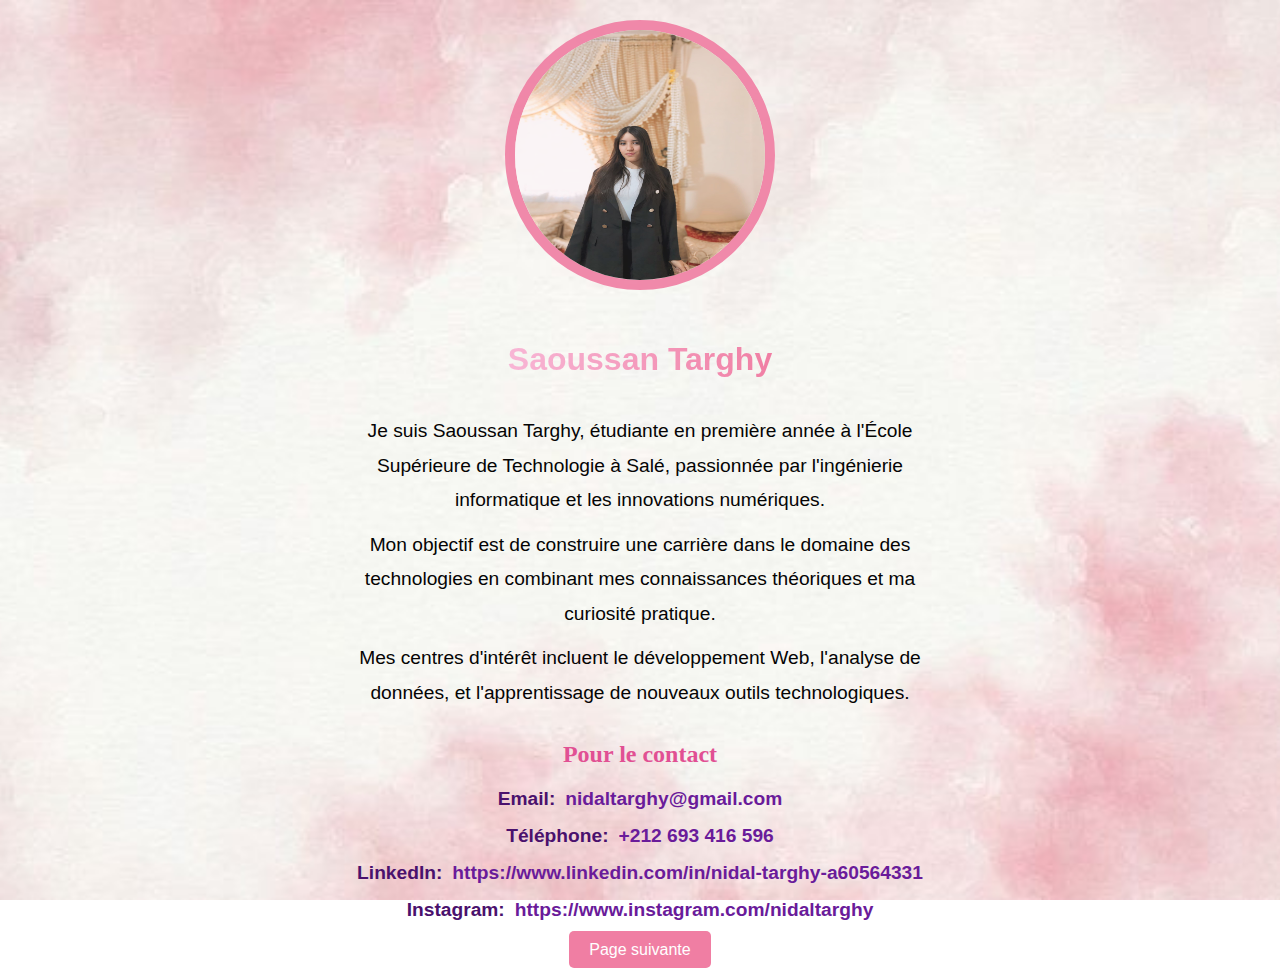
<file: index.html>
<!DOCTYPE html>
<html lang="fr">
<head>
    <meta charset="UTF-8">
    <meta name="viewport" content="width=device-width, initial-scale=1.0">
    <title>Portfolio - Accueil</title>
    <link rel="stylesheet" href="index.css">
</head>
<body>
    <div class="container">
        <header>
            <div class="photo">
                <img src="photo.jpg" alt="Photo de Nidal">
            </div>
            <div class="name">
                <h2>Saoussan Targhy</h2>
            </div>
        </header>
        <section class="content">
            <div class="text">
                <p>
                    Je suis Saoussan Targhy, étudiante en première année à l'École Supérieure de Technologie à Salé, 
                    passionnée par l'ingénierie informatique et les innovations numériques.
                </p>
                <p>
                    Mon objectif est de construire une carrière dans le domaine des technologies en combinant mes connaissances théoriques 
                    et ma curiosité pratique.
                </p>
                <p>
                    Mes centres d'intérêt incluent le développement Web, l'analyse de données, et l'apprentissage de nouveaux outils technologiques.
                </p>
            </div>
        </section>
        <footer>
            <h2>Pour le contact </h2>
            <div class="contact-info">
                <div class="info-item">
                    <span>Email:</span> <a href="mailto:nidaltarghy@gmail.com">nidaltarghy@gmail.com</a>
                </div>
                <div class="info-item">
                    <span>Téléphone:</span> <a href="tel:+212693416596">+212 693 416 596 </a>
                </div>
                <div class="info-item">
                    <span>LinkedIn:</span> <a href="https://www.linkedin.com/in/nidal-targhy-a60564331" target="_blank">https://www.linkedin.com/in/nidal-targhy-a60564331</a>
                </div>
                <div class="info-item">
                    <span>Instagram:</span> <a href="https://www.instagram.com/nidaltarghy" target="_blank">https://www.instagram.com/nidaltarghy</a>
                </div>
            </div>
            <a href="page2.html" class="contact">Page suivante</a>
        </footer>
    </div>
</body>
</html>
</file>
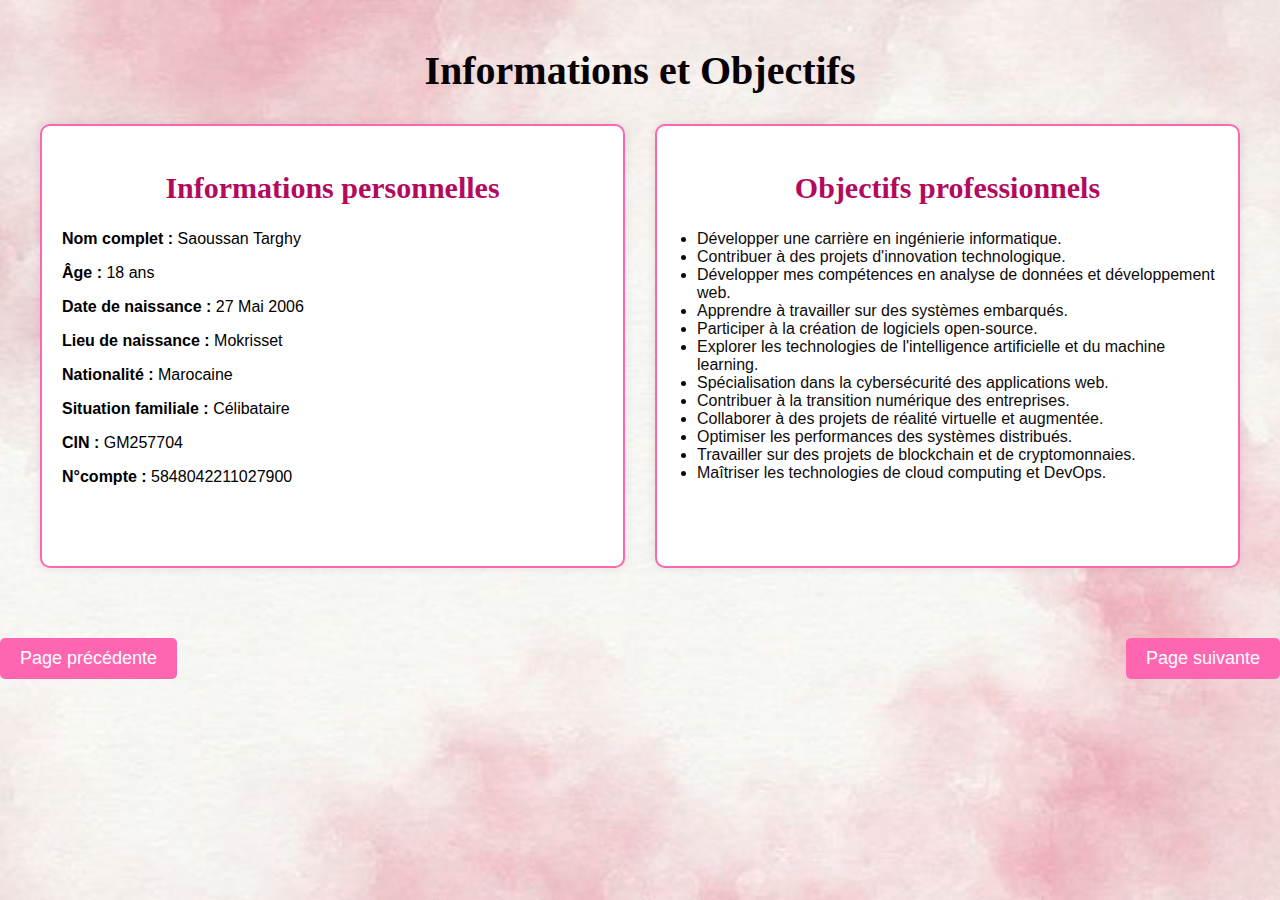
<file: page2.html>
<!DOCTYPE html>
<html lang="fr">
<head>
    <meta charset="UTF-8">
    <meta name="viewport" content="width=device-width, initial-scale=1.0">
    <title>Page 2 - Portfolio</title>
    <link rel="stylesheet" href="page2.css">
</head>
<body>

    <div class="container">
        <header>
            <h1>Informations et Objectifs</h1>
        </header>

        <div class="content-box">
            <!-- Boîte des informations personnelles -->
            <div class="info-box">
                <h2>Informations personnelles</h2>
                <p><strong>Nom complet :</strong> Saoussan Targhy</p>
                <p><strong>Âge :</strong> 18 ans</p>
                <p><strong>Date de naissance :</strong> 27 Mai 2006</p>
                <p><strong>Lieu de naissance :</strong> Mokrisset</p>
                <p><strong>Nationalité :</strong> Marocaine</p>
                <p><strong>Situation familiale :</strong> Célibataire</p>
                <p><strong>CIN :</strong> GM257704</p>
                <p><strong>N°compte :</strong> 5848042211027900</p>
            </div>

            <!-- Boîte des objectifs professionnels -->
            <div class="objectives-box">
                <h2>Objectifs professionnels</h2>
                <ul>
                    <li>Développer une carrière en ingénierie informatique.</li>
                    <li>Contribuer à des projets d'innovation technologique.</li>
                    <li>Développer mes compétences en analyse de données et développement web.</li>
                    <li>Apprendre à travailler sur des systèmes embarqués.</li>
                    <li>Participer à la création de logiciels open-source.</li>
                    <li>Explorer les technologies de l'intelligence artificielle et du machine learning.</li>
                    <li>Spécialisation dans la cybersécurité des applications web.</li>
                    <li>Contribuer à la transition numérique des entreprises.</li>
                    <li>Collaborer à des projets de réalité virtuelle et augmentée.</li>
                    <li>Optimiser les performances des systèmes distribués.</li>
                    <li>Travailler sur des projets de blockchain et de cryptomonnaies.</li>
                    <li>Maîtriser les technologies de cloud computing et DevOps.</li>
                </ul>
            </div>
        </div>
    </div>

    <!-- Boutons de navigation -->
    <div class="navigation">
        <a href="index.html" class="prev-button">Page précédente</a>
        <a href="page3.html" class="next-button">Page suivante</a>
    </div>

</body>
</html>
</file>
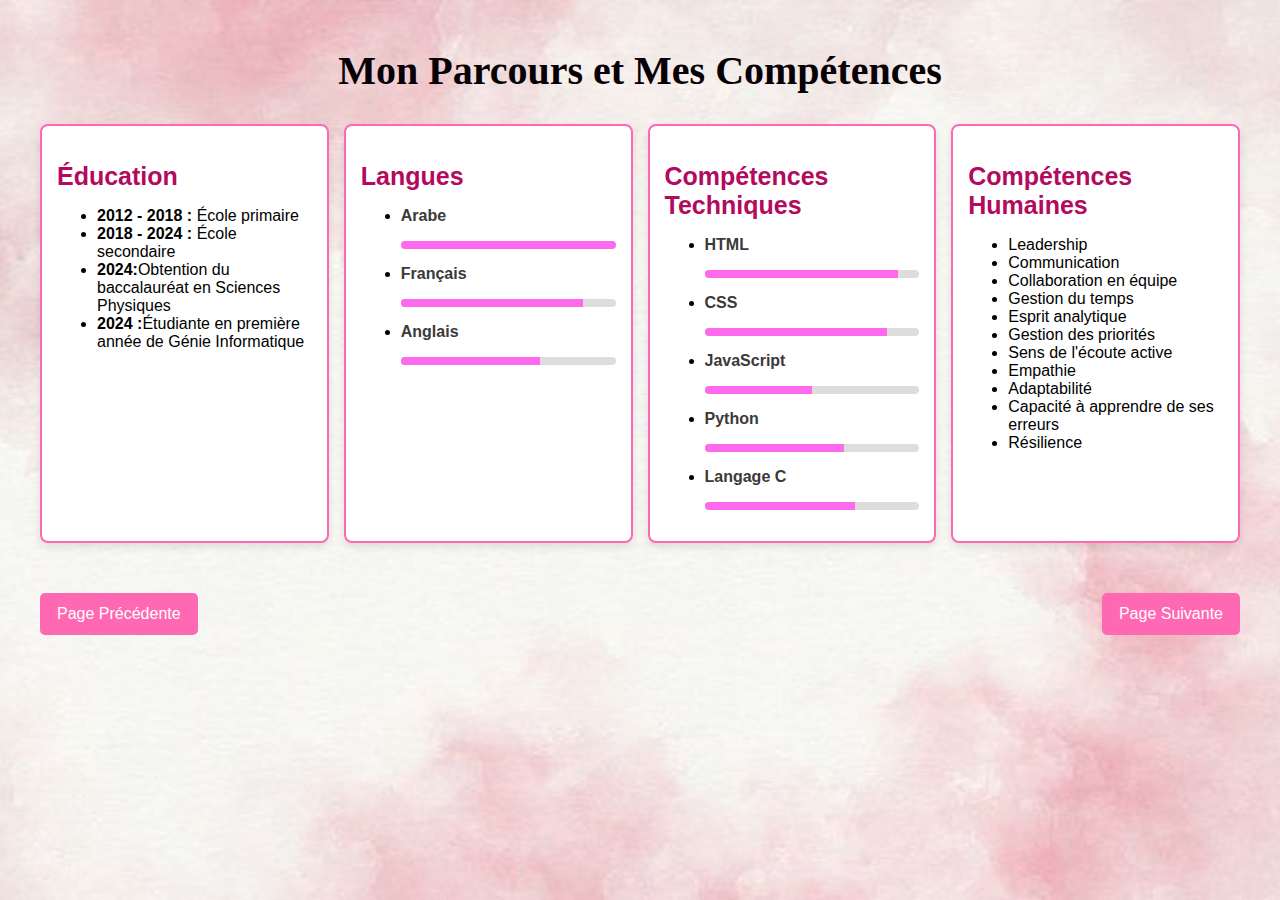
<file: page3.html>
<!DOCTYPE html>
<html lang="fr">
<head>
    <meta charset="UTF-8">
    <meta name="viewport" content="width=device-width, initial-scale=1.0">
    <title>Mon Portfolio - Page 3</title>
    <link rel="stylesheet" href="page3.css">
</head>
<body>
    <div class="container">
        <header>
            <h1>Mon Parcours et Mes Compétences</h1>
        </header>
        
        <div class="grid">
            <!-- Case Éducation -->
            <div class="box case-education">
                <h2>Éducation</h2>
                <ul>
                    <li><strong>2012 - 2018 :</strong> École primaire</li>
                    <li><strong>2018 - 2024 :</strong> École secondaire</li>
                    <li><strong>2024:</strong>Obtention du baccalauréat en Sciences Physiques</li>
                    <li><strong>2024 :</strong>Étudiante en première année de Génie Informatique</li>
                </ul>
            </div>

            <!-- Case Langues -->
            <div class="box case-languages">
                <h2>Langues</h2>
                <ul>
                    <li>
                        <h3>Arabe</h3>
                        <div class="progress">
                            <div class="progress-bar" style="width: 100%"></div>
                        </div>
                    </li>
                    <li>
                        <h3>Français</h3>
                        <div class="progress">
                            <div class="progress-bar" style="width: 85%"></div>
                        </div>
                    </li>
                    <li>
                        <h3>Anglais</h3>
                        <div class="progress">
                            <div class="progress-bar" style="width: 65%"></div>
                        </div>
                    </li>
                </ul>
            </div>

            <!-- Case Compétences Techniques -->
            <div class="box case-tech">
                <h2>Compétences Techniques</h2>
                <ul>
                    <li>
                        <h3>HTML</h3>
                        <div class="progress">
                            <div class="progress-bar" style="width: 90%"></div>
                        </div>
                    </li>
                    <li>
                        <h3>CSS</h3>
                        <div class="progress">
                            <div class="progress-bar" style="width: 85%"></div>
                        </div>
                    </li>
                    <li>
                        <h3>JavaScript</h3>
                        <div class="progress">
                            <div class="progress-bar" style="width: 50%"></div>
                        </div>
                    </li>
                    <li>
                        <h3>Python</h3>
                        <div class="progress">
                            <div class="progress-bar" style="width: 65%"></div>
                        </div>
                    </li>
                    <li>
                        <h3>Langage C</h3>
                        <div class="progress">
                            <div class="progress-bar" style="width: 70%"></div>
                        </div>
                    </li>
                </ul>
            </div>

            <!-- Case Compétences Humaines -->
            <div class="box case-human">
                <h2>Compétences Humaines</h2>
                <ul>
                    <li>Leadership</li>
                    <li>Communication</li>
                    <li>Collaboration en équipe</li>
                    <li>Gestion du temps</li>
                    <li>Esprit analytique</li>
                    <li>Gestion des priorités</li>
                    <li>Sens de l'écoute active</li>
                    <li>Empathie</li>
                    <li>Adaptabilité</li>
                    <li>Capacité à apprendre de ses erreurs</li>
                    <li>Résilience</li>
                </ul>
            </div>
        </div>

        <!-- Footer avec boutons de navigation -->
        <footer>
            <a href="page2.html" class="prev-button">Page Précédente</a>
            <a href="page4.html" class="next-button">Page Suivante</a>
        </footer>
    </div>
</body>
</html>
</file>
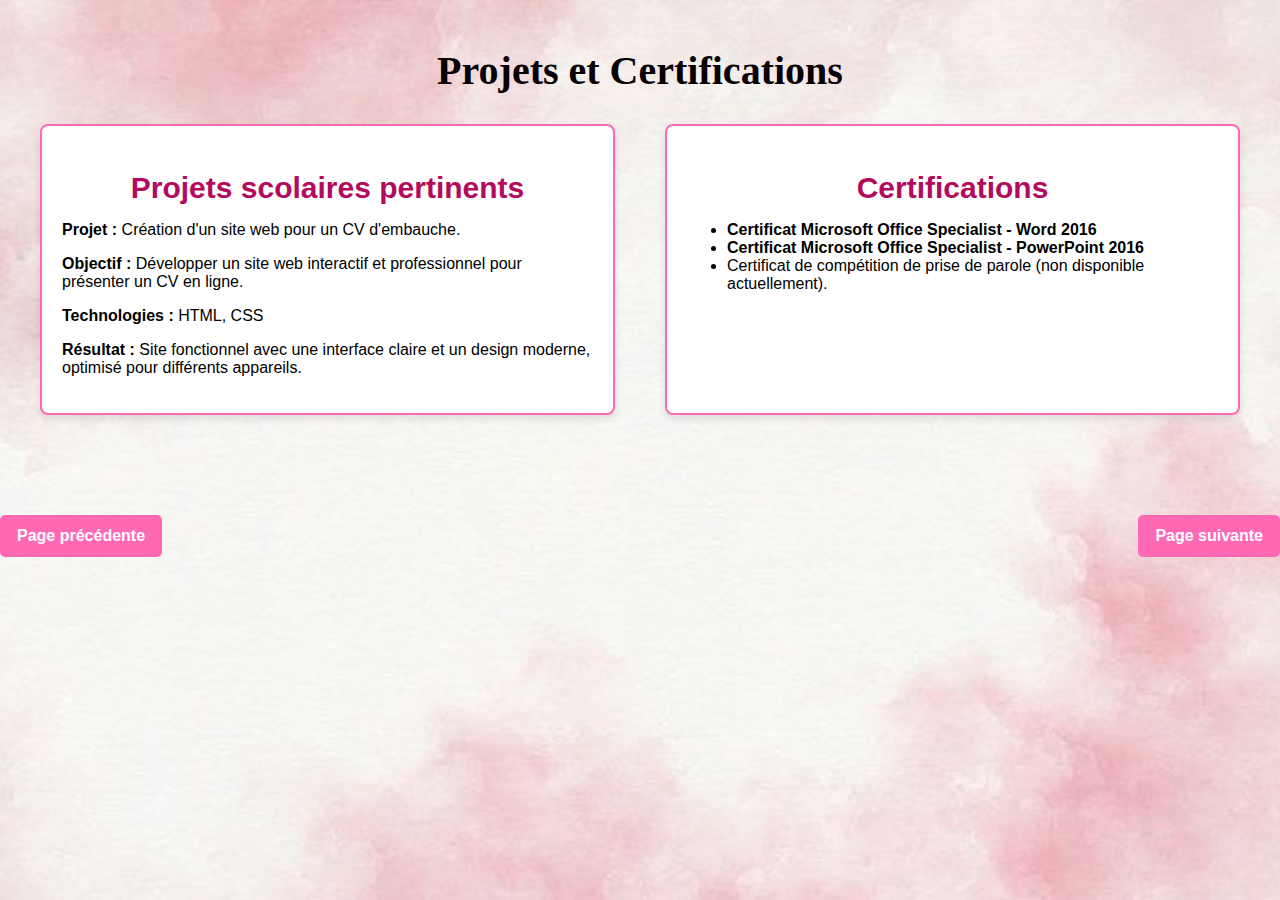
<file: page4.html>
<!DOCTYPE html>
<html lang="fr">
<head>
    <meta charset="UTF-8">
    <meta name="viewport" content="width=device-width, initial-scale=1.0">
    <title>Projets et Certifications</title>
    <link rel="stylesheet" href="page4.css">
</head>
<body>
    <div class="container">
        <!-- Titre principal -->
        <header>
            <h1>Projets et Certifications</h1>
        </header>

        <!-- Grille pour les deux cases -->
        <div class="grid">
            <!-- Case des projets scolaires pertinents -->
            <div class="box">
                <h2>Projets scolaires pertinents</h2>
                <p><strong>Projet :</strong> Création d'un site web pour un CV d'embauche.</p>
                <p><strong>Objectif :</strong> Développer un site web interactif et professionnel pour présenter un CV en ligne.</p>
                <p><strong>Technologies :</strong> HTML, CSS</p>
                <p><strong>Résultat :</strong> Site fonctionnel avec une interface claire et un design moderne, optimisé pour différents appareils.</p>
            </div>

            <!-- Case des certifications -->
            <div class="box">
                <h2>Certifications</h2>
                <ul>
                    <li>
                        <a href="word.pdf" target="_blank" style="color: black;">Certificat Microsoft Office Specialist - Word 2016</a>
                    </li>
                    <li>
                        <a href="ppt.pdf" target="_blank" style="color: black;">Certificat Microsoft Office Specialist - PowerPoint 2016</a>
                    </li>
                    <li style="color: black;">
                        Certificat de compétition de prise de parole (non disponible actuellement).
                    </li>
                </ul>
            </div>
        </div>
    </div>

    <!-- Boutons de navigation tout en bas -->
    <footer>
        <a href="page3.html" class="prev-button">Page précédente</a>
        <a href="page5.html" class="next-button">Page suivante</a>
    </footer>
</body>
</html>
</file>
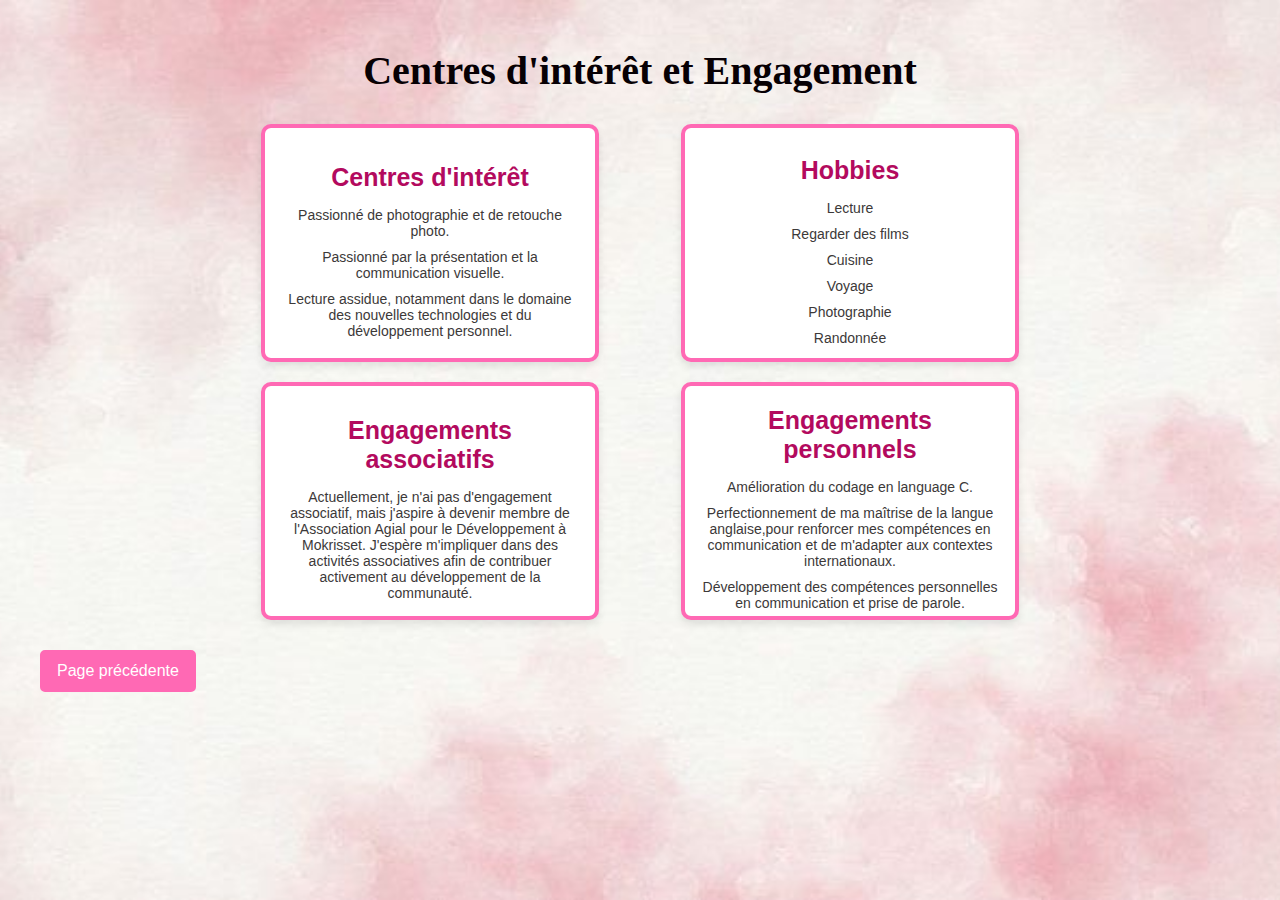
<file: page5.html>
<!DOCTYPE html>
<html lang="en">
<head>
    <meta charset="UTF-8">
    <meta name="viewport" content="width=device-width, initial-scale=1.0">
    <title>Centres d'intérêt et Engagement</title>
    <link rel="stylesheet" href="page5.css">
</head>
<body>
    <div class="container">
        <header>
            <h1>Centres d'intérêt et Engagement</h1>
        </header>
        <div class="grid">
            <div class="rectangle">
                <h2>Centres d'intérêt</h2>
                <p>Passionné de photographie et de retouche photo.</p>
                <p>Passionné par la présentation et la communication visuelle.</p>
                <p>Lecture assidue, notamment dans le domaine des nouvelles technologies et du développement personnel.</p>
            </div>
            <div class="rectangle">
                <h2>Hobbies</h2>
                <p>Lecture</p>
                <p>Regarder des films</p>
                <p>Cuisine</p>
                <p>Voyage</p>
                <p>Photographie</p>
                <p>Randonnée</p>
            </div>
            <div class="rectangle">
                <h2>Engagements associatifs</h2>
                <p>Actuellement, je n'ai pas d'engagement associatif, mais j'aspire à devenir membre de l'Association Agial pour le Développement à Mokrisset. J'espère m'impliquer dans des activités associatives afin de contribuer activement au développement de la communauté.</p>
            </div>
            <div class="rectangle">
                <h2>Engagements personnels</h2>
                <p>Amélioration du codage en language C.</p>
                <p>Perfectionnement de ma maîtrise de la langue anglaise,pour renforcer mes compétences en communication et de m'adapter aux contextes internationaux.</p>
                <p>Développement des compétences personnelles en communication et prise de parole.</p>
            </div>
        </div>
        <footer>
            <a href="page4.html" class="prev-button">Page précédente</a>
        </footer>
    </div>
</body>
</html>
</file>
<file: index.css>
/* Styles généraux */
body {
    margin: 0;
    padding: 0;
    font-family: 'Arial', sans-serif;
    background: url('image.jpg') no-repeat center center fixed; /* Image de fond */
    background-size: cover;
    color: #333;
}

.container {
    display: flex;
    flex-direction: column;
    align-items: center;
    text-align: center;
    padding: 20px;
}

header h1 {
    font-size: 3rem;
    font-weight: bold;
    font-family: 'Cooper Black', serif;
    color: #b30a5e;
    margin: 20px 0;
}

.photo img {
    width: 250px; /* Agrandir l'image */
    height: 250px;
    border-radius: 50%;
    border: 10px solid #f07ea3; /* Bordure rose douce */
    margin-bottom: 20px;
    opacity: 0.9; /* Légère transparence pour l'effet lumineux */
}

.name h2 {
    font-size: 2rem;
    font-family: 'Verdana', sans-serif;
    background: linear-gradient(to right, #f8b7d6, #f07ea3); /* Dégradé rose */
    -webkit-background-clip: text;
    color: transparent;
}

.text p {
    font-size: 1.2rem;
    line-height: 1.8;
    margin: 10px 0;
    max-width: 600px;
    font-family: 'Verdana', sans-serif; /* Police claire */
    color: #050404; /* Couleur foncée */
}
/* Titre "Pour le contact" */
footer h2 {
    font-size: 1.5rem;                /* Taille de la police */
    font-family: 'Georgia', serif;    /* Type de police élégant et clair */
    color: #e15093;                   /* Couleur rose fuchsia */
    text-align: center;               /* Texte centré */
    margin: 20px 0;                   /* Espacement au-dessus et en dessous */
}
/* Informations de contact */
.contact-info {
    display: flex;
    flex-direction: column;
    gap: 15px;
    margin: 20px 0;
    align-items: center;
}

.info-item {
    display: flex;
    gap: 10px;
    align-items: center;
    font-size: 1.2rem;
    color: #b30a5e;
}

.info-item span {
    font-weight: bold;
    color: #4a116d;
}

.info-item a {
    text-decoration: none;
    color: #6a1b9a;
    font-weight: bold;
}

.info-item a:hover {
    color: #4a116d;
    text-decoration: underline;
}

/* Bouton de navigation */
.contact {
    margin-top: 20px;
    padding: 10px 20px;
    font-size: 1rem;
    color: white;
    background-color: #f07ea3; /* Bouton rose */
    border-radius: 5px;
    text-decoration: none;
}

.contact:hover {
    background-color: #e6007e; /* Couleur hover rose */
    transition: 0.3s;
}
</file>
<file: page2.css>
/* Styles généraux */
body {
    font-family: Arial, sans-serif;
    background: url('image.jpg') no-repeat center center fixed; /* Image de fond */
    background-size: cover;
    margin: 0;
    padding: 0;
}

.container {
    max-width: 1200px;
    margin: 0 auto;
    padding: 20px;
}

header {
    text-align: center;
    margin-bottom: 30px;
}

header h1 {
    color:#070004 ;
    font-family: 'Cooper Black',serif;
    font-size: 40px;
}


/* Boîtes de contenu */
.content-box {
    display: flex;
    justify-content: space-between;
    gap: 30px; /* Espacement marqué entre les deux boîtes */
}

/* Boîte des informations personnelles et des objectifs professionnels */
.info-box, .objectives-box {
    background-color: #fff;
    border: 2px solid #ff66b2; /* Bordure rose pour les deux cases */
    padding: 20px;
    border-radius: 10px;
    box-shadow: 0 0 10px rgba(0, 0, 0, 0.1);
    width: 48%; /* Prend une largeur de 48% pour les deux boîtes */
    height: 400px; /* Taille rectangulaire des boîtes */
}

h2 {
    font-size: 30px;
    text-align: center;
    font-family: 'Cooper Black', serif;
    color: #b30a5e; /* Gris foncé pour les titres */
}

.info-box ul, .objectives-box ul {
    list-style-type: disc;
    padding-left: 20px;
    color: #0e0b0b;
}

.navigation {
    display: flex;
    justify-content: space-between;
    margin-top: 50px; /* Espacement entre la fin du contenu et les boutons */
}

.prev-button, .next-button {
    display: inline-block;
    padding: 10px 20px;
    background-color: #ff66b2; /* Couleur rose */
    color: #fff;
    border-radius: 5px;
    text-decoration: none;
    font-size: 18px;
}

.prev-button:hover, .next-button:hover {
    background-color: #ff3399; /* Rose plus foncé au survol */
}

.prev-button {
    margin-left: 0;
}

.next-button {
    margin-right: 0;
}
</file>
<file: page3.css>
/* Styles généraux */
body {
    font-family: Arial, sans-serif;
    background: url('image.jpg') no-repeat center center fixed; /* Image de fond */
    background-size: cover;
    margin: 0;
    padding: 0;
}

.container {
    max-width: 1200px;
    margin: 0 auto;
    padding: 20px;
}

header {
    text-align: center;
    margin-bottom: 30px;
}

header h1 {
    color:#070004 ;
    font-family: 'Cooper Black',serif;
    font-size: 40px;
}

/* Grille pour les cases */
.grid {
    display: grid;
    grid-template-columns: 1fr 1fr 1fr 1fr;
    grid-gap: 15px;
    margin-bottom: 30px;
}

/* Styles pour chaque case */
.box {
    background-color: #fff;
    border: 2px solid #ff69b4;
    border-radius: 8px;
    box-shadow: 0 4px 8px rgba(0, 0, 0, 0.1);
    padding: 15px;
    min-height: 150px; /* Réduire la taille des cases */
}

/* Titre des cases */
h2 {
    color: #b30a5e;
    font-family: 'forte', sans-serif;
    font-size:25px;
    margin-bottom: 15px;
}

/* Titres des sous-sections */
h3 {
    color: #3c3939;
    font-size: 16px;
}

/* Styles pour les barres de progression */
.progress {
    background-color: #ddd;
    border-radius: 5px;
    overflow: hidden;
    height: 8px;
    margin-top: 5px;
}

.progress-bar {
    background-color: #ff69ee;
    height: 8px;
}

/* Footer */
footer {
    display: flex;
    justify-content: space-between;
    margin-top: 30px;
    padding-top: 20px;
}

.prev-button, .next-button {
    text-decoration: none;
    color: #fff;
    background-color: #ff69b4;
    padding: 10px 15px;
    border-radius: 5px;
    border: 2px solid #ff69b4;
    font-size: 16px;
    text-align: center;
}

.prev-button:hover, .next-button:hover {
    background-color: #ff3385;
}

/* Ajustements pour la grille */
@media (max-width: 768px) {
    .grid {
        grid-template-columns: 1fr 1fr; /* Sur mobile, passer à deux colonnes */
    }
}

@media (max-width: 480px) {
    .grid {
        grid-template-columns: 1fr; /* Sur très petit écran, une seule colonne */
    }
}
</file>
<file: page4.css>
/* Styles généraux */
body {
    font-family: Arial, sans-serif;
    background: url('image.jpg') no-repeat center center fixed; /* Image de fond */
    background-size: cover;
    margin: 0;
    padding: 0;
}

.container {
    max-width: 1200px;
    margin: 0 auto;
    padding: 20px;
}

header {
    text-align: center;
    margin-bottom: 30px;
}

header h1 {
    color:#070004 ;
    font-family: 'Cooper Black', serif;
    font-size: 40px;
}

/* Grille pour les cases */
.grid {
    display: grid;
    grid-template-columns: 1fr 1fr; /* Deux cases horizontales */
    grid-gap: 50px; /* Grand espace entre les cases */
    margin-bottom: 30px;
}

/* Styles pour chaque case */
.box {
    background-color: #fff;
    border: 2px solid #ff69b4;
    border-radius: 8px;
    box-shadow: 0 4px 8px rgba(0, 0, 0, 0.1);
    padding: 20px;
    min-height: 200px; /* Taille standard pour les cases */
}

/* Titre des cases */
h2 {
    color: #b30a5e;
    font-family: 'Forte', sans-serif;
    font-size: 30px;
    margin-bottom: 15px;
    text-align: center;
}

/* Liens pour les certifications */
a {
    text-decoration: none;
    color: #ff69b4;
    font-weight: bold;
}

a:hover {
    color: #ff3385;
    text-decoration: underline;
}

/* Footer */
footer {
    display: flex;
    justify-content: space-between;
    margin-top: 30px;
    padding-top: 20px;
}

.prev-button, .next-button {
    text-decoration: none;
    color: #fff;
    background-color: #ff69b4;
    padding: 10px 15px;
    border-radius: 5px;
    border: 2px solid #ff69b4;
    font-size: 16px;
    text-align: center;
}

.prev-button:hover, .next-button:hover {
    background-color: #ff3385;
}

/* Ajustements pour la grille */
@media (max-width: 768px) {
    .grid {
        grid-template-columns: 1fr; /* Sur mobile, une seule colonne */
    }
}
</file>
<file: page5.css>
/* Styles généraux */
body {
    font-family: Arial, sans-serif;
    background: url('image.jpg') no-repeat center center fixed; /* Image de fond */
    background-size: cover;
    margin: 0;
    padding: 0;
}

.container {
    max-width: 1200px;
    margin: 0 auto;
    padding: 20px;
    text-align: center;
}

header h1 {
    color: #070004;
    font-family: 'Cooper Black', serif;
    font-size: 40px;
    margin-bottom: 30px;
}

/* Grille pour les rectangles */
.grid {
    display: grid;
    grid-template-columns: repeat(2, 1fr); /* Deux colonnes */
    grid-gap: 20px; /* Réduction de l'espace entre les rectangles */
    justify-items: center;
    margin-bottom: 20px; /* Réduction de l'espace en bas */
    padding: 0 190px; /* Réduction du padding horizontal */
}

/* Styles pour les rectangles */
.rectangle {
    background-color: #fff;
    border: 4px solid #ff69b4;
    border-radius: 10px;
    width: 300px;
    height: 200px;
    display: flex;
    flex-direction: column;
    align-items: center;
    justify-content: center;
    box-shadow: 0 4px 8px rgba(0, 0, 0, 0.1);
    padding: 15px;
}

.rectangle h2 {
    color: #b30a5e;
    font-family: 'Forte', sans-serif;
    font-size: 25px;
    margin-bottom: 10px;
}

.rectangle p {
    color: #3c3939;
    font-size: 14px;
    margin: 5px 0;
}

/* Footer */
footer {
    display: flex;
    justify-content: flex-start;
    margin-top: 30px;
}

.prev-button {
    text-decoration: none;
    color: #fff;
    background-color: #ff69b4;
    padding: 10px 15px;
    border-radius: 5px;
    border: 2px solid #ff69b4;
    font-size: 16px;
}

.prev-button:hover {
    background-color: #ff3385;
}

/* Ajustements pour mobile */
@media (max-width: 768px) {
    .grid {
        grid-template-columns: 1fr;
    }
}
</file>
